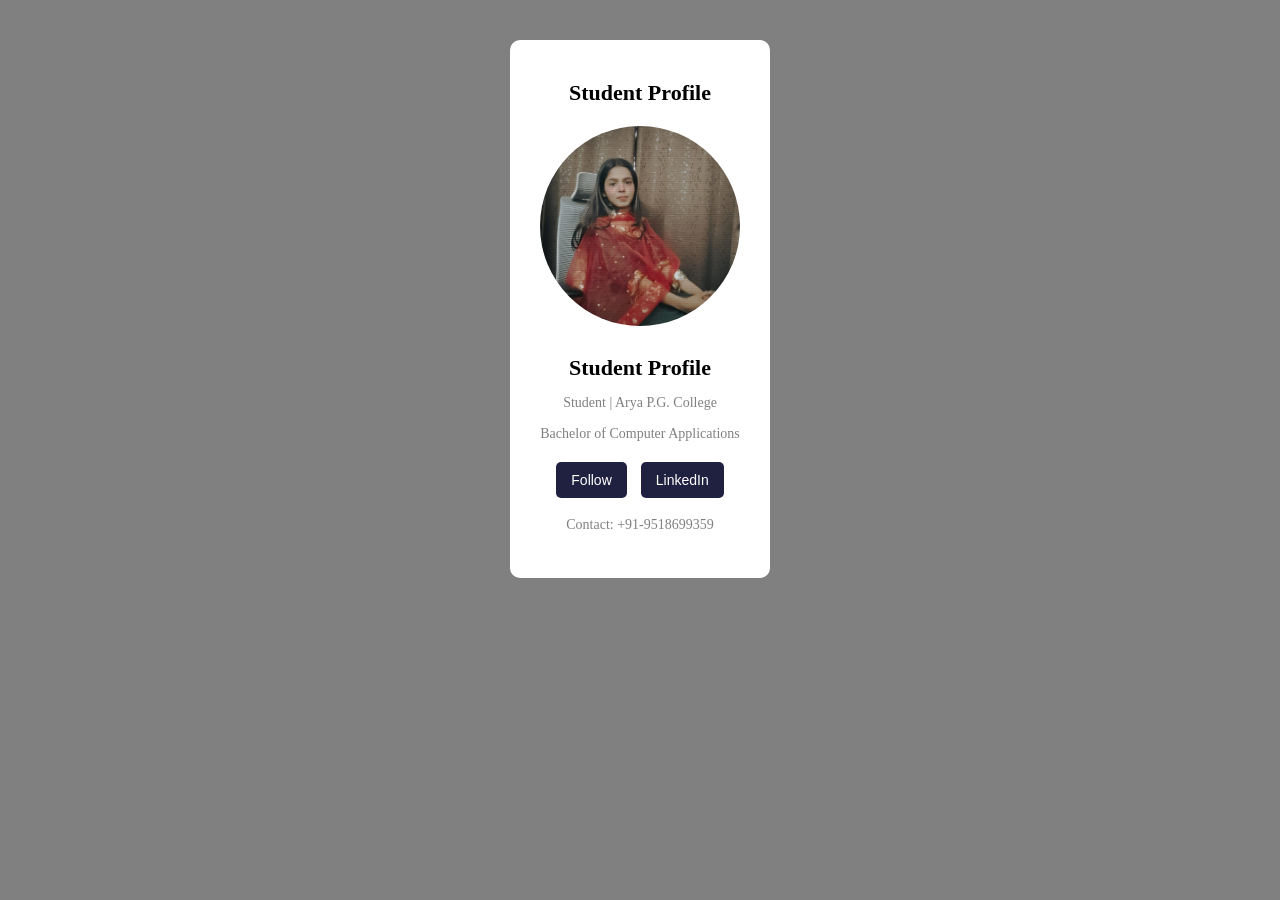
<file: Day1/index.html>
<!doctype html>
<html lang="en">
  <head>
    <meta charset="UTF-8" />
    <title>Simple Profile Page</title>
    <meta name="viewport" content="width=device-width, initial-scale=1.0" />

    <style>


      body {
        background-color: gray;
      }

      .container {
        width: 75%;
        max-width: fit-content;
        margin: 40px auto;
        background: white;
        padding: 30px;
        border-radius: 10px;       
        text-align: center;
      }

      .profile-img {
        width: 200px;
        height: 200px;
        border-radius: 50%;
        object-fit: cover;       
        margin: 15px 0px;
      }

      h1 {
        margin: 10px 0 5px;
        font-size: 22px;
      }

      p {
        color: gray;
        font-size: 14px;
        margin-bottom: 15px;
      }

      .btn {
      
        padding: 10px 15px;
        margin: 5px;
        border: none;
        border-radius: 5px;
        background-color: #202040;
        color: white;
        cursor: pointer;
        font-size: 14px;
      }
      a {
        text-decoration: none;
        color: white;
      }

      .btn:hover {
        background-color: #404070;
      }
    </style>
  </head>

  <body>
    <div class="container">
      <h1>Student Profile</h1>
        <img src="img.jpeg" alt="Profile Image" class="profile-img" />

      <h1>Student Profile</h1>
      <p>Student | Arya P.G. College</p> 
      <p>Bachelor of Computer Applications</p>
      

      <button class="btn">
        <a
          href="https://www.instagram.com/yuvi_makkar_09?igsh=MWZueGs5Z2h0MmM5Yg=="
          >Follow</a
        >
      </button>
      <button class="btn">
        <a href="https://www.youtube.com/channel/UCNGrx_9NzvZJ4fhmwzqGqIg"
          >LinkedIn</a
        >
      </button>
      <p> Contact: +91-9518699359</p>
    </div>
  </body>
</html>
</file>
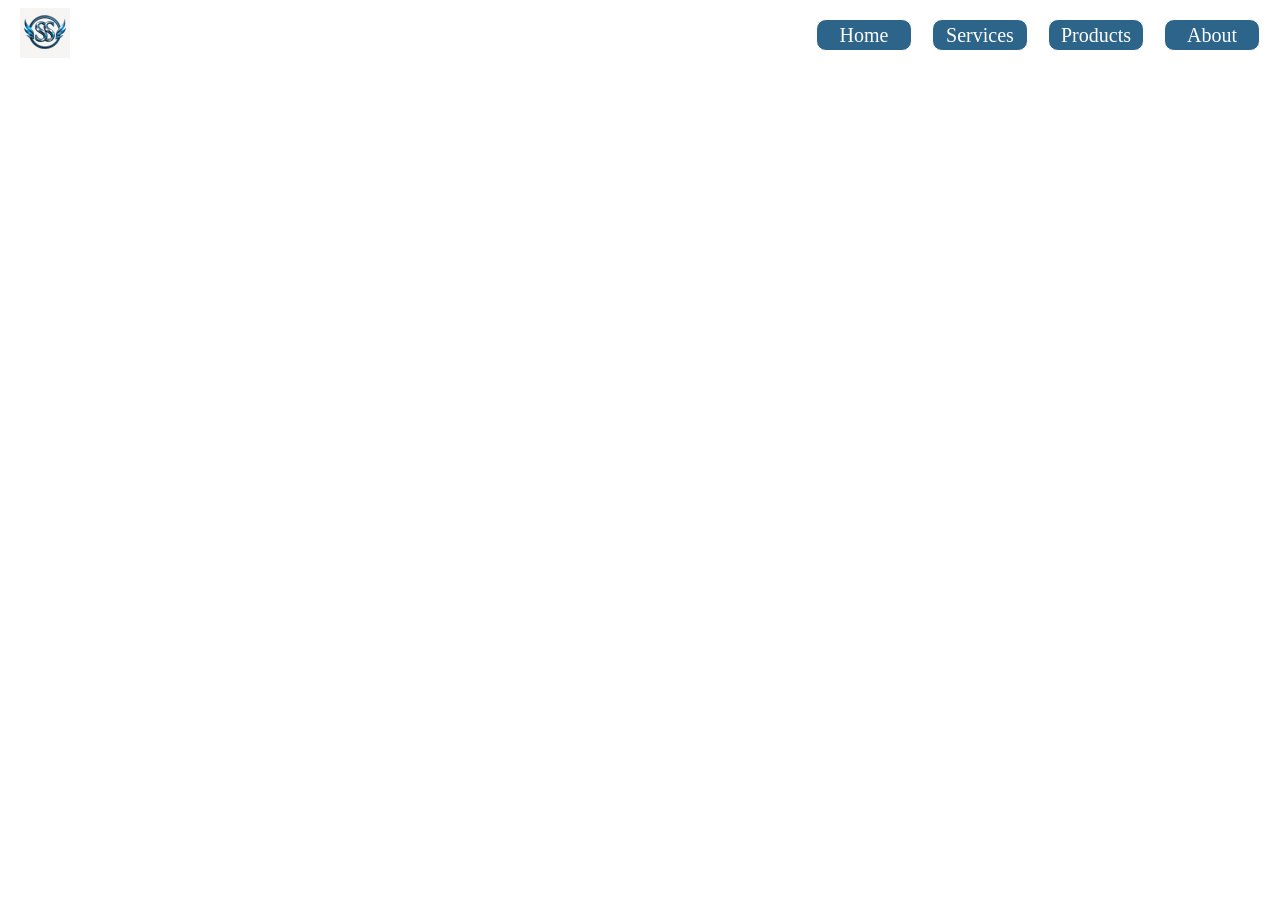
<file: Day3/index.html>
<!DOCTYPE html>
<html lang="en">
<head>
    <meta charset="UTF-8">
    <meta name="viewport" content="width=device-width, initial-scale=1.0">
    <title>Document</title>
    <link rel="stylesheet" href="navbarStyle.css">
</head>
<body>
    <nav class="navbar">
        <div class="logo">
            <img src="logo.jfif" alt="logo image">
        </div>
        <div class="hamburger">≡</div>
        <ul class="nav-links">
            <li>Home</li>
            <li>Services</li>
            <li>Products</li>
            <li>About</li>
        </ul>
    </nav>
    <script>
        const hamburger=document.querySelector(".hamburger");
        const navLinks=document.querySelector(".nav-links");


        hamburger.addEventListener("click",()=>{navLinks.classList.toggle("active");
            
        })
    </script>
    
</body>
</html>
</file>
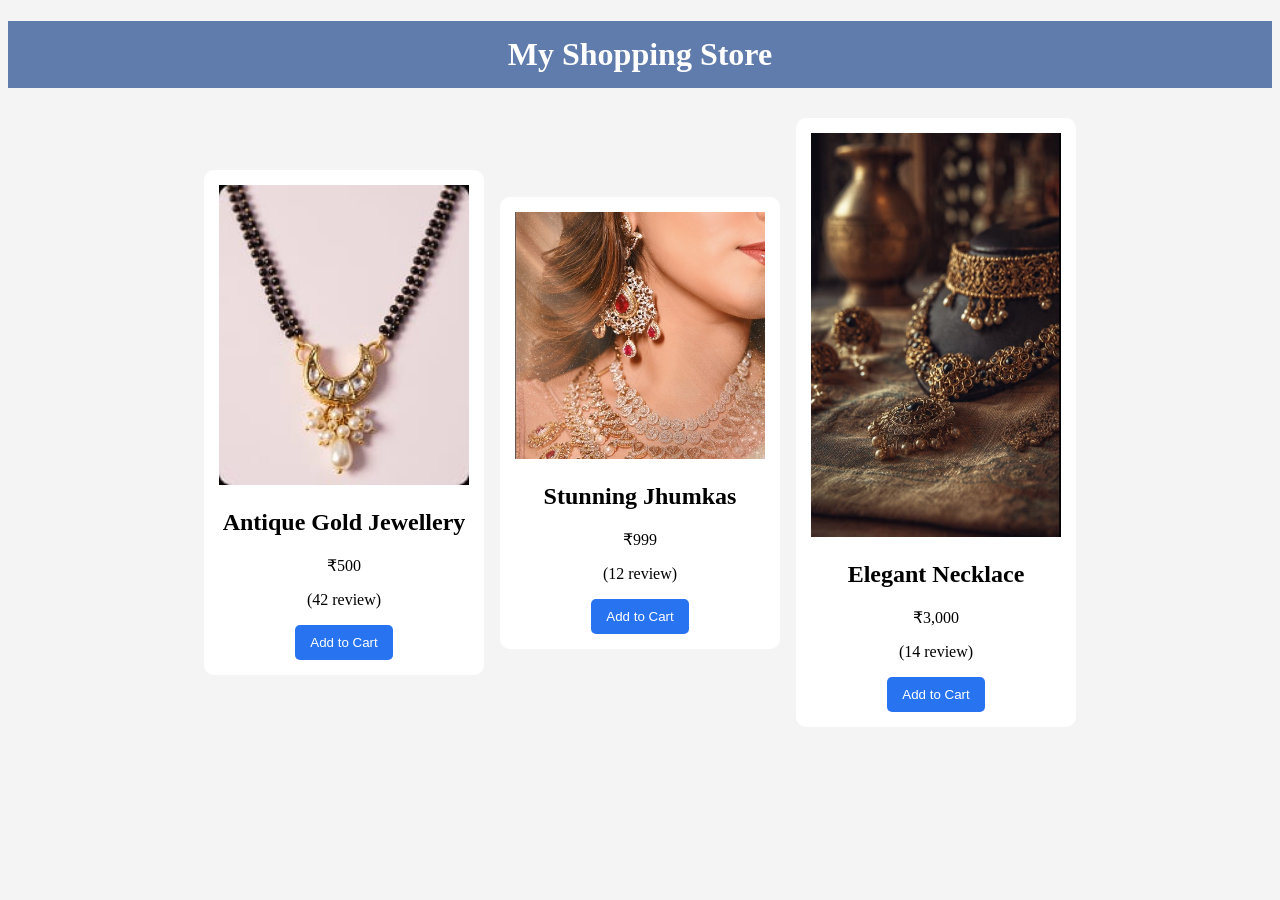
<file: Day4/index.html>
<!DOCTYPE html>
<html lang="en">
<head>
    <meta charset="UTF-8">
    <meta name="viewport" content="width=device-width, initial-scale=1.0">
    <title>Online Shopping</title>
    <link rel="stylesheet" href="online.css">
</head>
<body>

    <h1>My Shopping Store</h1>

    <div class="container">

        <div class="card">
            <img src="manglsutr.jpeg">
            <h2>Antique Gold Jewellery</h2>
            <p>₹500</p>
            <p>(42 review)</p>
            <button>Add to Cart</button>
        </div>

        <div class="card">
            <img src="earring.jpeg">
            <h2>Stunning Jhumkas</h2>
            <p>₹999</p>
            <p>(12 review)</p>
            <button>Add to Cart</button>
        </div>

        <div class="card">
            <img src="necklace.jpeg">
            <h2>Elegant Necklace</h2>
            <p>₹3,000</p>
            <p>(14 review)</p>
            <button>Add to Cart</button>
        </div>

    </div>

</body>
</html>
</file>
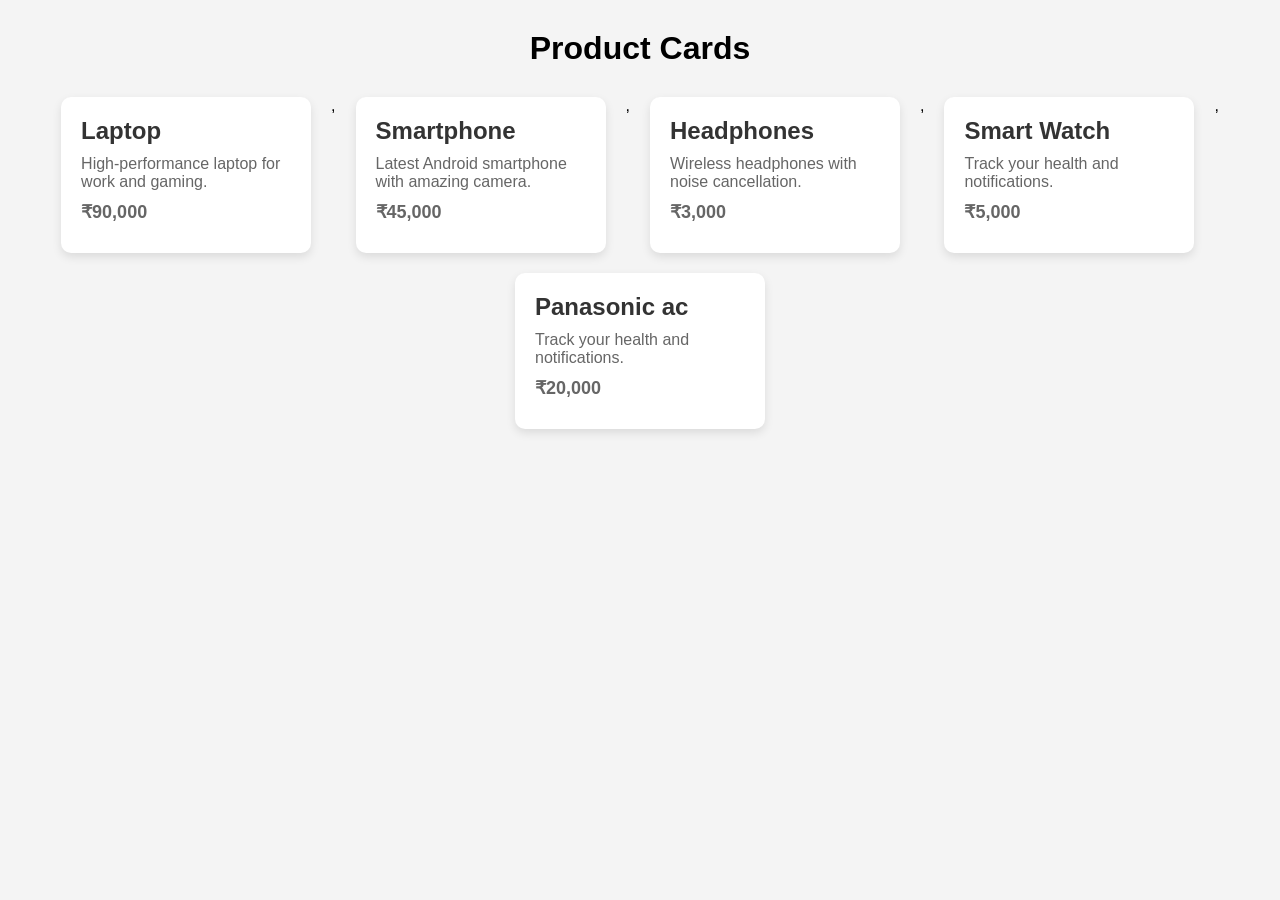
<file: Day6/index.html>
<!doctype html>
<html lang="en">
  <head>
    <meta charset="UTF-8" />
    <meta name="viewport" content="width=device-width, initial-scale=1.0" />
    <title>Cards Using Map</title>
    <link rel="stylesheet" href="style.css" />
  </head>
  <body>
    <h1>Product Cards</h1>

    <div id="cardContainer" class="container">
        
    </div>


    <script src="script.js"></script>
  </body>
</html>
</file>
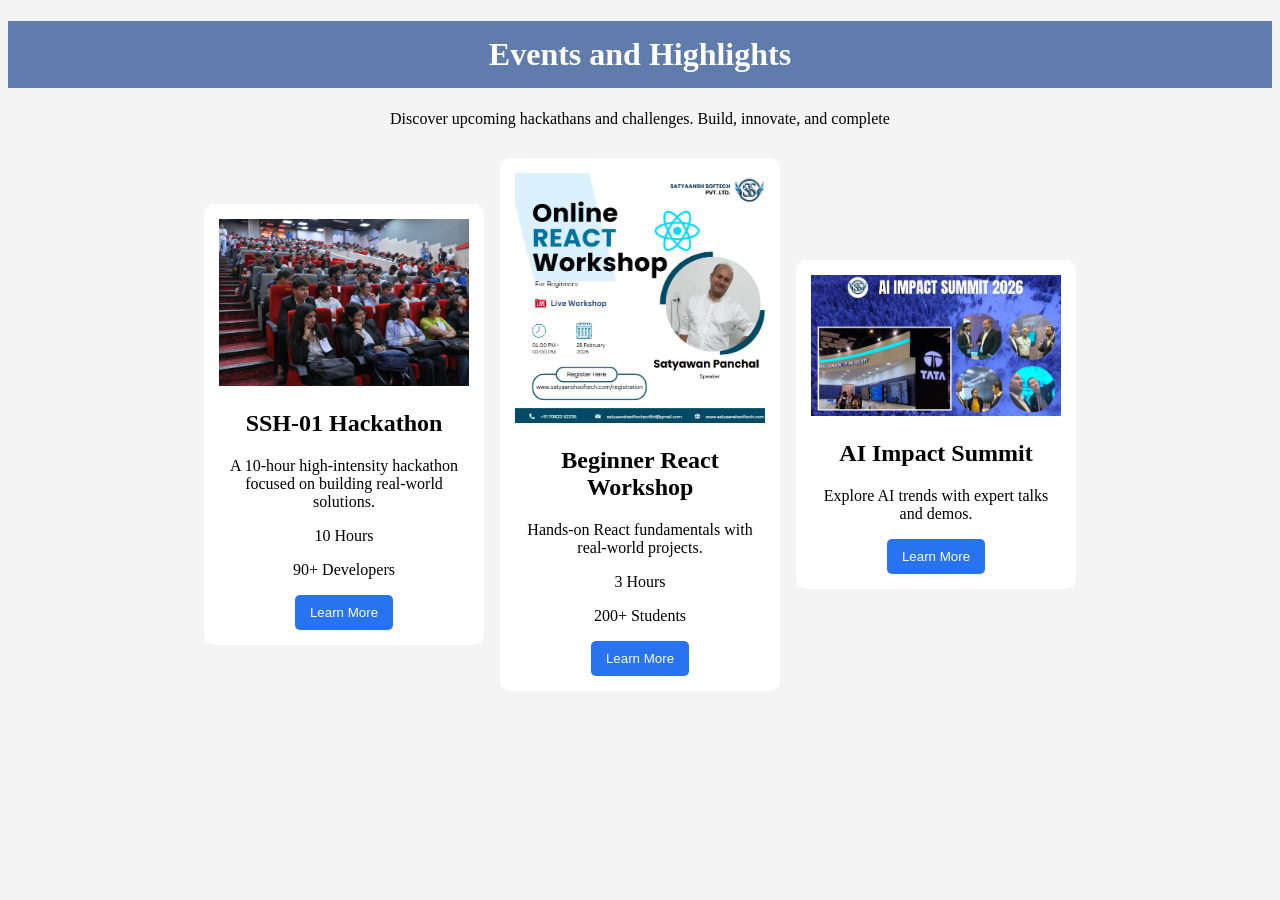
<file: Day7/index.html>
<!DOCTYPE html>
<html lang="en">
<head>
    <meta charset="UTF-8">
    <meta name="viewport" content="width=device-width, initial-scale=1.0">
    <title>Online Shopping</title>
    <link rel="stylesheet" href="index.css">
</head>
<body>

    <h1>Events and Highlights</h1>
    <p>Discover upcoming hackathans and challenges. Build, innovate, and complete</p>

    <div class="container">

        <div class="card">
            <img src="hackathon.webp">
            <h2>SSH-01 Hackathon</h2>
            <p>A 10-hour high-intensity hackathon focused on building real-world solutions.</p>
            <p>10 Hours</p>
            <p>90+ Developers</p>
            <button>Learn More</button>
        </div>

        <div class="card">
            <img src="workshop.webp">
            <h2>Beginner React Workshop</h2>
            <p>Hands-on React fundamentals with real-world projects.</p>
            <p>3 Hours</p>
            <p>200+ Students</p>
            <button>Learn More</button>
        </div>

        <div class="card">
            <img src="aiSummit.webp">
            <h2>AI Impact Summit</h2>
            <p>Explore AI trends with expert talks and demos.</p>
    
            <button>Learn More</button>
        </div>

    </div>

</body>
</html>
</file>
<file: Day3/navbarStyle.css>
*{
    margin: 0;
    padding: 0;
    box-sizing: border-box;
}

.logo{
    margin-right: 20px;
}

.logo img{
    width: 50px;
}

.nav-links{
    display: none;
}

.navbar{
    display:flex;
    justify-content: space-between;
    height: 60px;
    /*background-color: lightblue;*/
    align-items: center;
}

.hamburger{
    font-size: large;
    margin-right: 20px;
    cursor: pointer;
}

.nav-links.active{
    display: flex;
    flex-direction: column;
    list-style: none;
    position: absolute;
    top: 60px;
    left: 40vw;
    /*background-color: rgb(104, 184, 211);*/
    align-items: center;
    width: 100vw;
    font-size: 20px;
    gap: 1px;
}

.navlinks.active li:hover{
    color:rgb(45, 100, 138);
    font-size: 22px;
    cursor: pointer;
    border-radius: 10px;
    background-color: white;
    border: solid 1px rgb(45, 100, 138);
}

.nav-links li{
    width: 6rem;
    display: flex;
    justify-content: center;
    align-items: center;
    background-color: rgb(45, 100, 138);
    color: white;
    padding: 10px;
    border-radius: 10px;
    border: solid 1px white;




}

@media (min-width: 768px) {

    .hamburger {
        display: none;
    }

    .logo {
        margin-left: 20px;
    }

    .navbar {
        display: flex;
        justify-content: space-between;
        height: 70px;
    }

    .nav-links {
        height: 2rem;
        display: flex;
        list-style: none;
        gap: 30px;
        margin-right: 20px;
        cursor: pointer;
        font-size: 20px;
    }

    .nav-links li {
        display: flex;
        /* width: 10vw; */
        border-radius: 10px;
    }

    .nav-links li:hover {
        color: rgb(45, 100, 138);
        font-size: 22px;
        cursor: pointer;
        border-radius: 10px;
        background-color: white;
        border: solid 1px rgb(45, 100, 138);
    }
}


.nav-links.active {
    display: flex;
    flex-direction: column;
    position: absolute;
    top: 60px;
    right: 2vw;

    list-style: none;
}

@media(min-width:768px) {
    .hamburger {
        display: none;
    }

    .navbar {
        display: flex;
        justify-content: space-between;

    }

    .nav-links {
        display: flex;
        list-style: none;
        gap: 20px;

    }
}
</file>
<file: Day4/online.css>
body{
    background:#f4f4f4;
    text-align:center;
}

h1{
    background:#5f7cac;
    color:white;
    padding:15px;
}

.container{
    display:flex;
    justify-content:center;
    gap:1rem;
    margin-top:30px;
    align-items:center;
    justify-content:center;
}

.card{
    background:white;
    padding:15px;
    border-radius:10px;
    width:250px;
}

.card img{
    width:100%;
}

button{
    background:#2874f0;
    color:white;
    border:none;
    padding:10px 15px;
    border-radius:5px;
}

button:hover{
    background:#0d5bdd;
}
</file>
<file: Day6/style.css>
* {
    margin: 0;
    padding: 0;
    box-sizing: border-box;
}

body {
    font-family: Arial, sans-serif;
    padding: 30px;
    background-color: #f4f4f4;
}

h1 {
    text-align: center;
    margin-bottom: 30px;
}

.container {
    display: flex;
    flex-wrap: wrap;
    gap: 20px;
    justify-content: center;
}

.card {
    width: 250px;
    background-color: white;
    border-radius: 10px;
    padding: 20px;
    box-shadow: 0px 4px 10px rgba(0,0,0,0.1);
    transition: 0.3s;
}

.card:hover {
    transform: translateY(-5px);
}

.card h2 {
    margin-bottom: 10px;
    color: #333;
}

.card p {
    margin-bottom: 10px;
    color: #666;
}

.price {
    font-weight: bold;
    color: green;
    font-size: 18px;
}
</file>
<file: Day7/index.css>
body{
    background:#f4f4f4;
    text-align:center;
}

h1{
    background:#5f7cac;
    color:white;
    padding:15px;
}

.container{
    display:flex;
    justify-content:center;
    gap:1rem;
    margin-top:30px;
    align-items:center;
    justify-content:center;
}

.card{
    background:white;
    padding:15px;
    border-radius:10px;
    width:250px;
}

.card img{
    width:100%;
}

button{
    background:#2874f0;
    color:white;
    border:none;
    padding:10px 15px;
    border-radius:5px;
}

button:hover{
    background:#0d5bdd;
}
</file>
